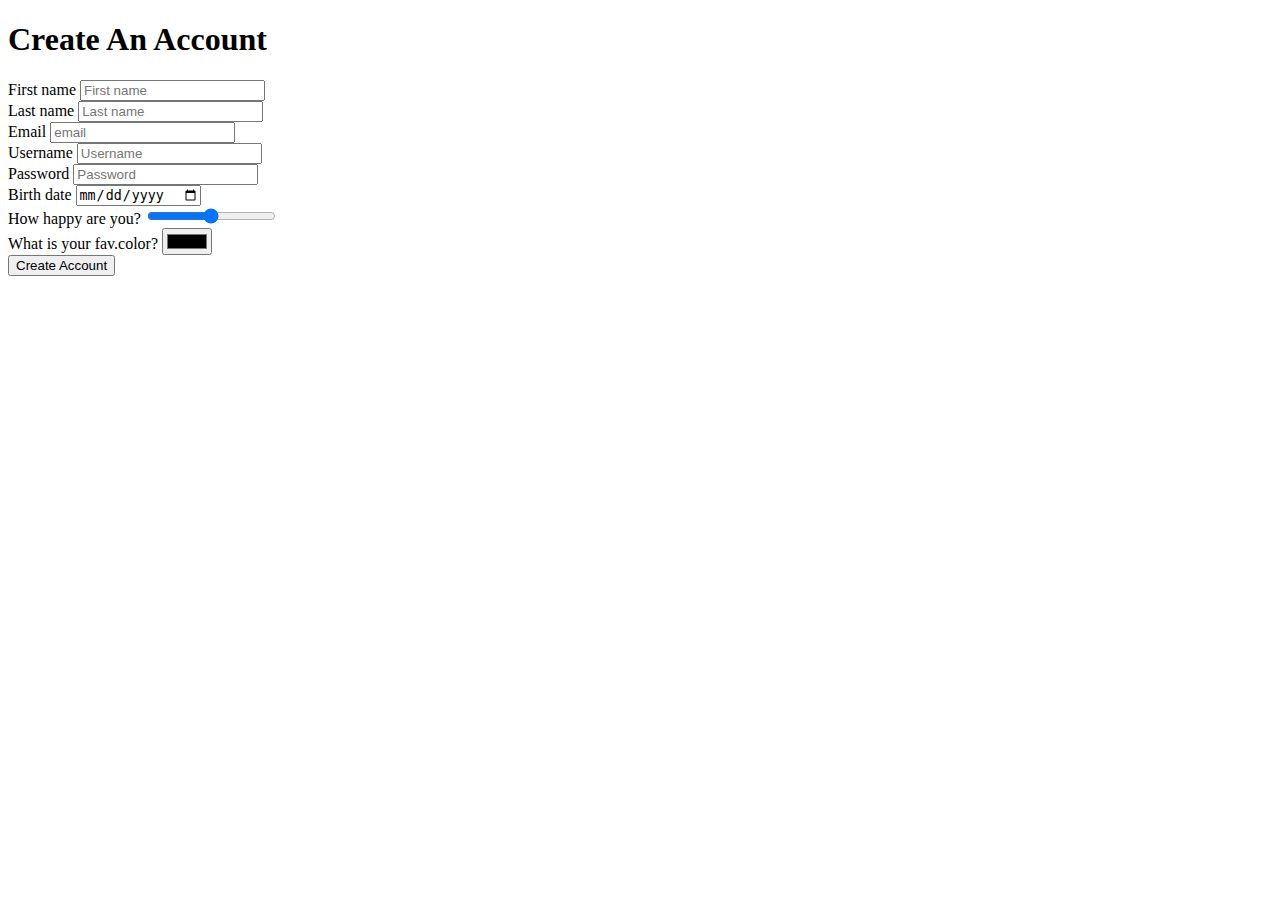
<file: challenge1/challange1.html>
<!DOCTYPE html>
<html>
  <head>
    <meta charset="utf-8" />
    <meta name="viewport" content="width=device-width" />
    <title>repl.it</title>
  </head>
  <body>
    <header><h1>Create An Account</h1></header>
    <form>
      <div>
        <label for="First name">First name</label>
        <input required id="First name" placeholder="First name" type="text" />
      </div>
      <div>
        <label for="Last name">Last name</label>
        <input required id="Last name" placeholder="Last name" type="text" />
      </div>
      <div>
        <label for="Email">Email</label>
        <input required id="Email" placeholder="email" type="email" />
      </div>
      <div>
        <label for="Username">Username</label>
        <input required id="Username" placeholder="Username" type="text" />
      </div>
      <div>
        <label for="Password">Password</label>
        <input
          required
          id="Password"
          placeholder="Password"
          type="password"
          minlength="10"
        />
      </div>
      <div>
        <label for="Birth date">Birth date</label>
        <input required id="Birth date" type="date" />
      </div>
      <div>
        <label for="How happy are you?" ?>How happy are you?</label>
        <input required id="How happy are you?" type="range" />
      </div>
      <div>
        <label for="color">What is your fav.color?</label>
        <input required id="color" type="color" />
      </div>
      <div>
        <input type="submit" value="Create Account" />
      </div>
    </form>
  </body>
</html>
</file>
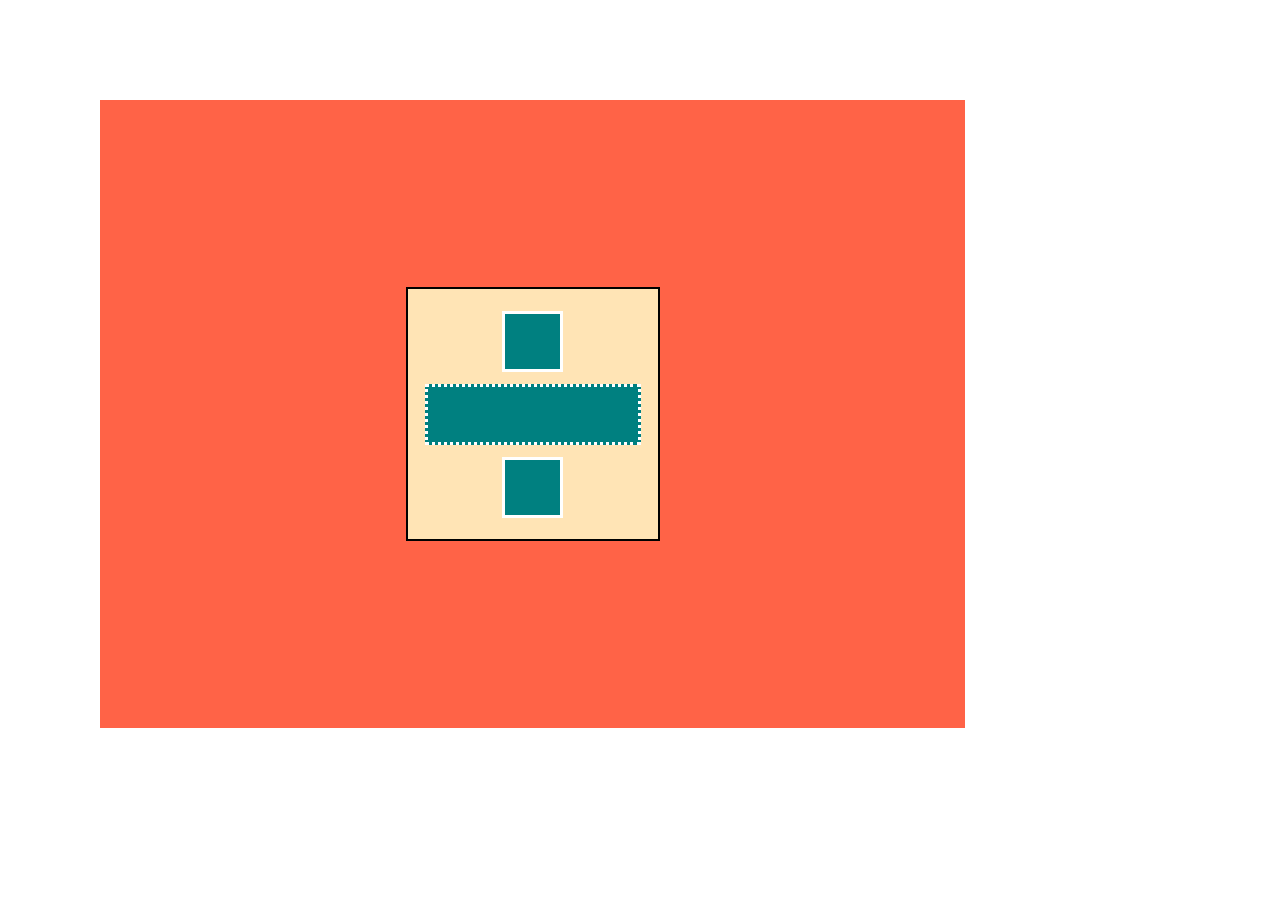
<file: challenge2/challenge2.html>
<!DOCTYPE html>
<html>
  <head>
    <meta charset="utf-8" />
    <meta name="viewport" content="width=device-width" />
    <title>repl.it</title>
    <link href="challenge-style.css" rel="stylesheet" />
  </head>
  <body>
    <div>
      <div class="teal solid sizesmall"></div>
      <div class="teal solid sizebig"></div>
      <div class="teal solid sizesmall"></div>
    </div>
  </body>
</html>
</file>
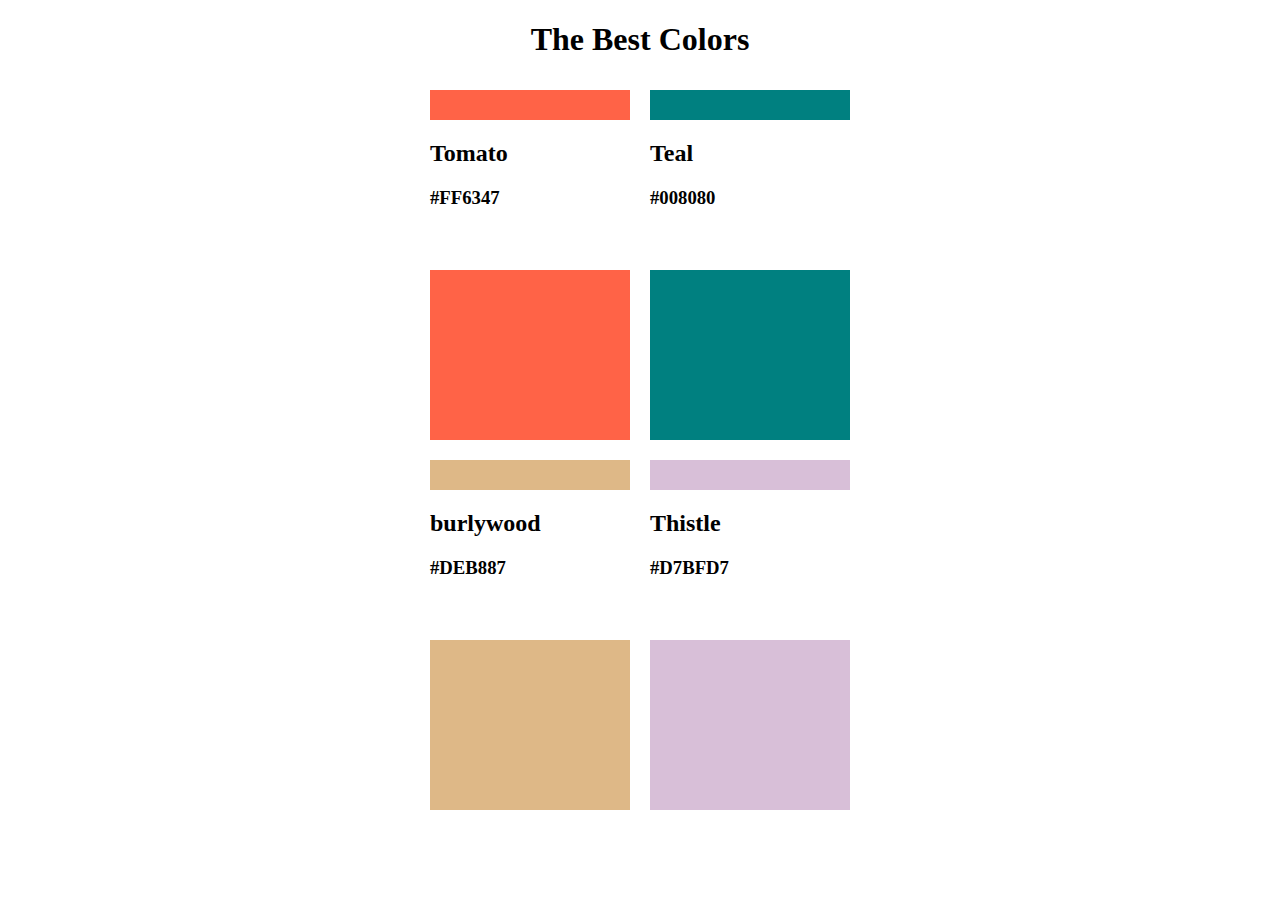
<file: challenge3/challenge3.html>
<!DOCTYPE html>
<html>
  <head>
    <meta charset="utf-8" />
    <meta name="viewport" content="width=device-width" />
    <title>repl.it</title>
    <link href="challenge3style.css" rel="stylesheet" />
  </head>
  <body>
    <h1>The Best Colors</h1>
    <div id="last">
      <div id="dad">
        <div class="size tomato">
          <div class="inside">
            <h2>Tomato</h2>
            <h3>#FF6347</h3>
          </div>
        </div>
        <div class="size teal">
          <div class="inside">
            <h2>Teal</h2>
            <h3>#008080</h3>
          </div>
        </div>
        <div class="size burlywood">
          <div class="inside">
            <h2>burlywood</h2>
            <h3>#DEB887</h3>
          </div>
        </div>
        <div class="size thistle">
          <div class="inside">
            <h2>Thistle</h2>
            <h3>#D7BFD7</h3>
          </div>
        </div>
      </div>
    </div>
  </body>
</html>
</file>
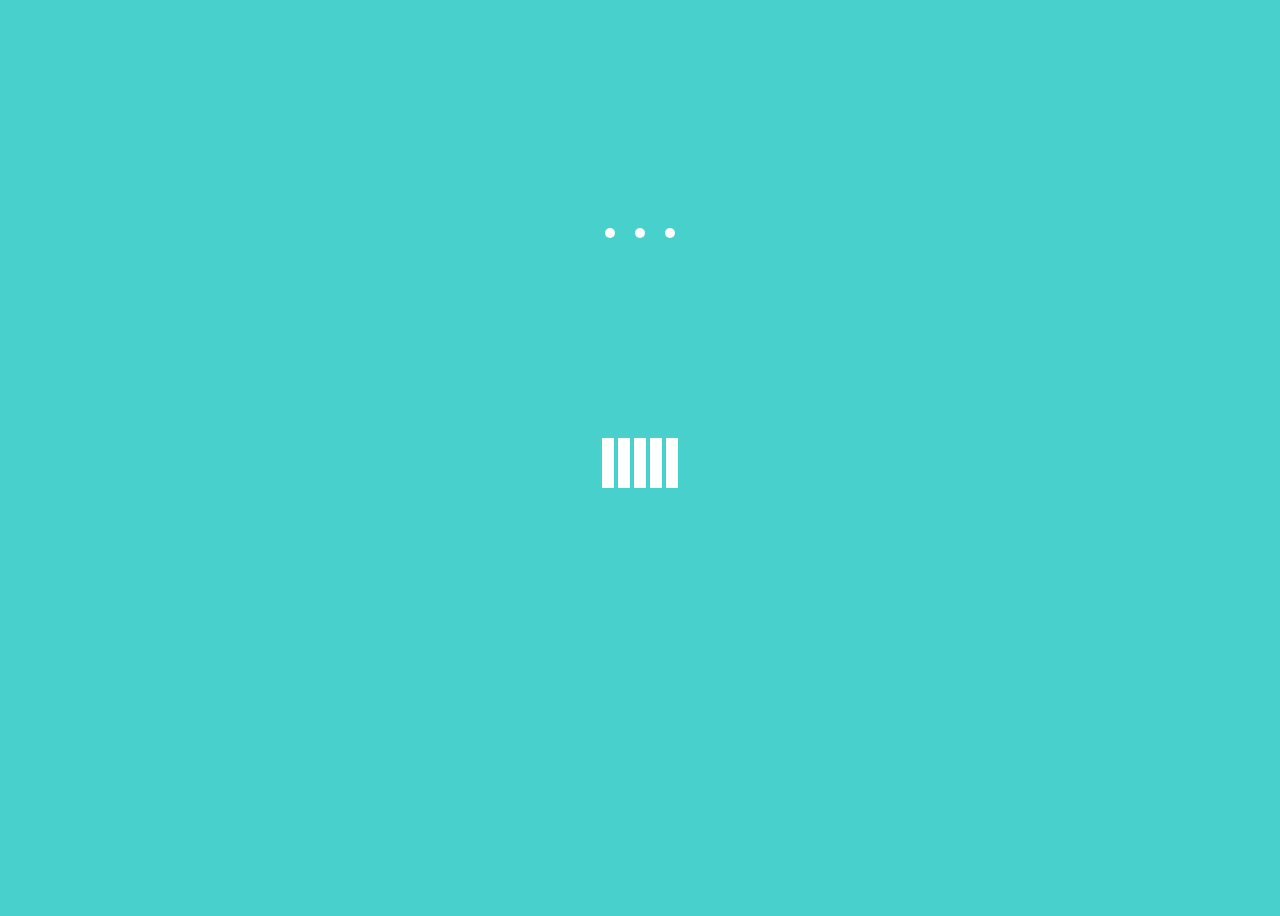
<file: challenge4/challenge4.html>
<!DOCTYPE html>
<html>
  <head>
    <meta charset="utf-8" />
    <meta name="viewport" content="width=device-width" />
    <title>repl.it</title>
    <link href="challenge4.css" rel="stylesheet"
  </head>
  <body>
    <div id="mom">
      <div class="son"></div>
      <div class="son"></div>
      <div class="son"></div>
    </div>
    <div id="dad">
      <div class="dau first"></div>
      <div class="dau second"></div>
      <div class="dau third"></div>
      <div class="dau fourth"></div>
      <div class="dau fifth"></div>
    </div>
  </body>
</html>
</file>
<file: challenge2/challenge-style.css>
html {
  background-color: white;
}
body {
  justify-content: center;
  align-items: center;
  height: 528px;
  width: 765px;
  display: flex;
  margin: 100px;
  padding: 50px;
  background-color: tomato;
}
div {
  justify-content: center;
  align-items: center;
  display: flex;
  flex-direction: column;
  background-color: moccasin;

  height: 250px;
  width: 250px;
  border: 2px solid black;
}
.teal {
  background-color: teal;
}
.solid {
  border: 3px solid white;
}
.sizesmall {
  width: 55px;
  height: 55px;
}
.sizebig {
  border-style: dotted;
  margin-top: 12px;
  margin-bottom: 12px;
  width: 210px;
  height: 55px;
}
</file>
<file: challenge3/challenge3style.css>
h1 {
  text-align: center;
}
#dad {
  justify-content: center;
  align-items: center;
  display: flex;
  background-color: white;
  flex-wrap: wrap;
  width: 600px;
}
#last {
  display: flex;
  justify-content: center;
  align-items: center;
}

.size {
  width: 200px;
  height: 350px;
  margin: 10px;
}
.tomato {
  background-color: tomato;
}
.teal {
  background-color: teal;
}
.burlywood {
  background-color: burlywood;
}
.thistle {
  background-color: thistle;
}
.inside {
  background-color: white;
  width: 200px;
  height: 150px;
  position: relative;
  top: 10px;
  flex-direction: column;
}
div > h2 {
  padding-top: 20px;
}
</file>
<file: challenge4/challenge4.css>
body {
  background-color: mediumturquoise;
  display: flex;
  justify-content: center;
  align-items: center;
  height: 100vh;
  flex-direction: column;
}
@keyframes spin {
  from {
    transform: rotateZ(0deg);
  }
  to {
    transform: rotateZ(180deg);
  }
}
@keyframes wide {
  0% {
    transform: scaleY(0.7);
  }
  30% {
    transform: scaleY(1.4);
  }
  60% {
    transform: scaleY(0.7);
  }
  100% {
    transform: scaleY(0.7);
  }
}
#mom {
  display: flex;
  justify-content: center;
  align-items: center;
  animation: spin 0.7s ease-in-out infinite;
}

.son {
  margin: 0px 10px;
  height: 10px;
  width: 10px;
  position: relative;
  border-radius: 50%;
  background-color: white;
}
#dad {
  height: 50vh;
  display: flex;
  justify-content: center;
  align-items: center;
}
.dau {
  animation: wide 1s ease-in-out infinite;
  height: 50px;
  width: 12px;
  margin: 2px;
  background-color: white;
}
.first {
  animation-delay: 0s;
}
.second {
  animation-delay: 0.1s;
}
.third {
  animation-delay: 0.2s;
}
.fourth {
  animation-delay: 0.3s;
}
.fifth {
  animation-delay: 0.4s;
}
</file>
